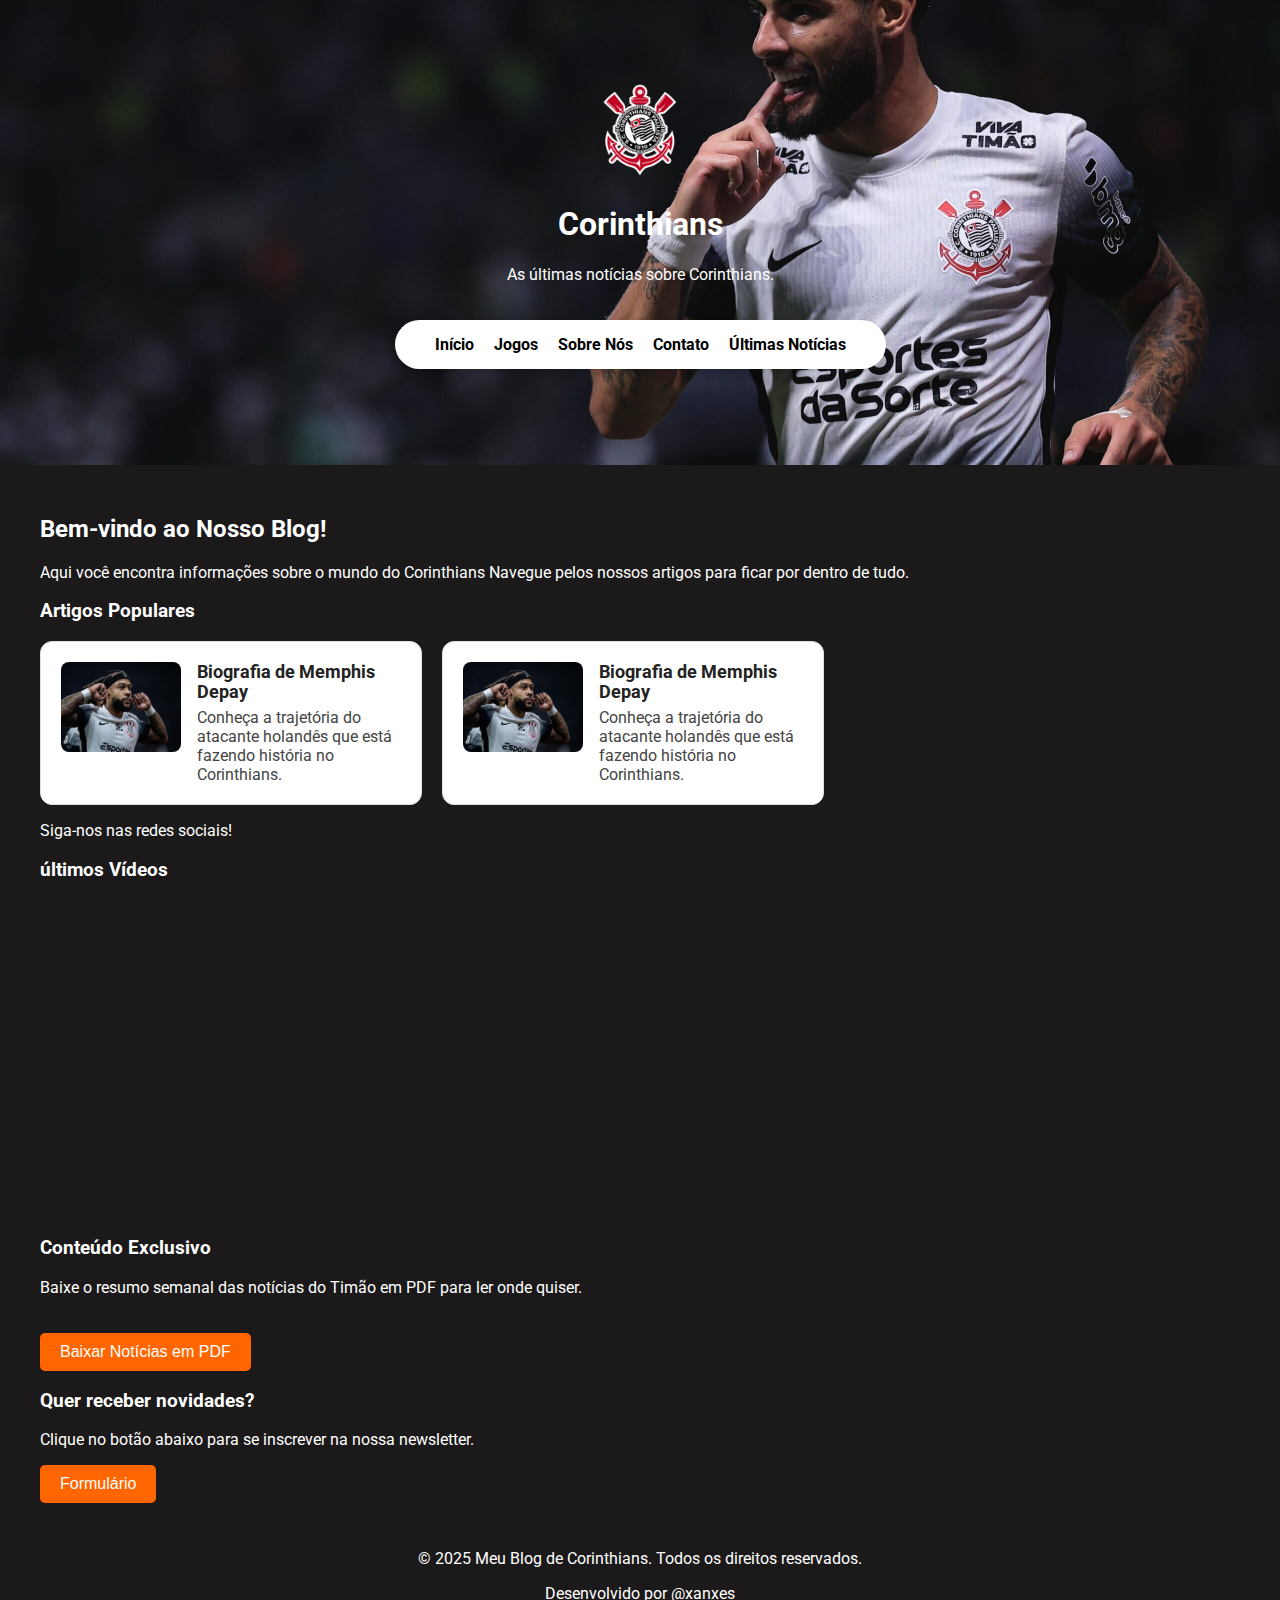
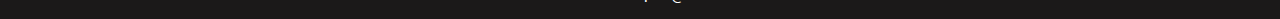
<file: Site/paginaPrincipal/index.html>
<!DOCTYPE html>
<html lang="pt-br">
<head>
    <meta charset="UTF-8">
    <meta name="viewport" content="width=device-width, initial-scale=1.0">
    <link rel="preconnect" href="https://fonts.googleapis.com">
    <link rel="preconnect" href="https://fonts.gstatic.com" crossorigin>
    <link href="https://fonts.googleapis.com/css2?family=Roboto:wght@400;700&display=swap" rel="stylesheet">
    <link rel="stylesheet" href="styles.css"> 
    <title>Document</title>
</head>
<body>
    <header>
        <img src="..\src\images\logo.png" alt="Logo do Corinthians" width="100">
        <h1 id="title">Corinthians</h1>
        <p id="title">As últimas notícias sobre Corinthians.</p>
          <nav>
        <ul>
            <li><a href="#">Início</a></li>
            <li><a href="#">Jogos</a></li>
            <li><a href="#">Sobre Nós</a></li>
            <li><a href="#">Contato</a></li>
            <li><a href="#">Últimas Notícias</a></li>
        </ul>
    </nav>
    </header>
    <main>
        <h2>Bem-vindo ao Nosso Blog!</h2>
        <p>Aqui você encontra informações sobre o mundo do Corinthians
           Navegue pelos nossos artigos para ficar por dentro de tudo.</p>
        <aside>
            <h3>Artigos Populares</h3>
            <ul class="noticias-lista">
                <li class="noticias-card">
                    <img src="..\src\images\memphis.jpg" alt="Memphis">
                    <div>
                        <a href="#">Biografia de Memphis Depay</a>
                        <p>Conheça a trajetória do atacante holandês que está fazendo história no Corinthians.</p>
                    </div>
                </li>
                 <li class="noticias-card">
                    <img src="..\src\images\memphis.jpg" alt="Memphis">
                    <div>
                        <a href="#">Biografia de Memphis Depay</a>
                        <p>Conheça a trajetória do atacante holandês que está fazendo história no Corinthians.</p>
                    </div>
                </li>
            </ul>
            <p>Siga-nos nas redes sociais!</p>
        </aside>

         <h3>últimos Vídeos</h3>
        <iframe width="560" height="315"
        src="https://www.youtube-nocookie.com/embed/HULzfe36Txk?si=2ynzewfdZvpAAdiA"
        title="YouTube video player" frameborder="0" allow="accelerometer; autoplay; clipboard-write; encrypted-media; gyroscope; picture-in-picture; web-share"
        referrerpolicy="strict-origin-when-cross-origin" allowfullscreen>
        </iframe>

          <div class="download-area">
            <h3><i class="fas fa-file-alt"></i> Conteúdo Exclusivo</h3>
            <p>Baixe o resumo semanal das notícias do Timão em PDF para ler onde quiser.</p>
            
             <button id="btn-download-pdf" class="btn-newsletter" style="margin-top: 20px;">Baixar Notícias em PDF</button>
             
        </div>

        <h3>Quer receber novidades?</h3>
        <p>Clique no botão abaixo para se inscrever na nossa newsletter.</p>

        <a href="..\formulario\forms.html">
            <button id="btn-newsletter" class="btn-newsletter">Formulário</button>
        </a> 

     
    </main>
    <footer>
        <p>&copy; 2025 Meu Blog de Corinthians. Todos os direitos reservados.</p>
        <p>Desenvolvido por @xanxes</p>
    </footer>

<script>
    document.getElementById('btn-download-pdf').addEventListener('click', function() {
        const caminhoDoArquivoPDF = './pdfs/revista.pdf';
        const nomeDoArquivoAoBaixar = 'Noticias-Corinthians.pdf';


        const link = document.createElement('a');
        link.href = caminhoDoArquivoPDF;
     
        link.download = nomeDoArquivoAoBaixar; 
        
    
        document.body.appendChild(link);
        
    
        link.click();
        
        
        document.body.removeChild(link);
    });
</script>
</body>
</html>
</file>
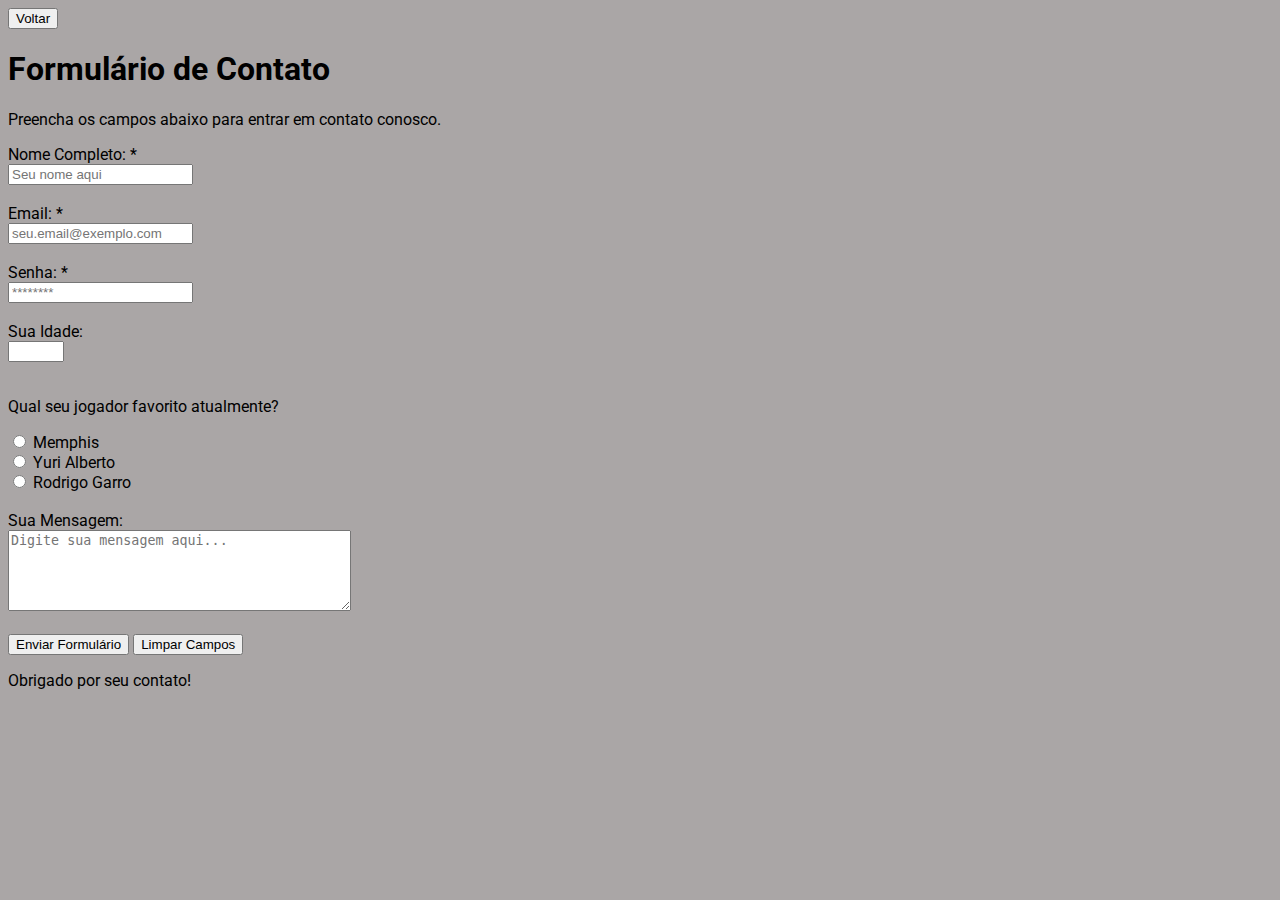
<file: Site/formulario/forms.html>
<!DOCTYPE html>
<html lang="pt-br">
<head>
    <meta charset="UTF-8">
    <meta name="viewport" content="width=device-width, initial-scale=1.0">
    <link rel="stylesheet" href="styles.css"> 
    <link rel="preconnect" href="https://fonts.googleapis.com">
    <link rel="preconnect" href="https://fonts.gstatic.com" crossorigin>
    <link href="https://fonts.googleapis.com/css2?family=Roboto:ital,wght@0,100..900;1,100..900&display=swap" rel="stylesheet">
    <title>Formulário de Contato Simples</title>
</head>
<body>

    <header>
        <a href="..\paginaPrincipal\index.html">
            <button>Voltar</button>
        </a> 
        <h1>Formulário de Contato</h1>
        <p>Preencha os campos abaixo para entrar em contato conosco.</p>
    </header>

    <form id="meuFormulario">

        <label for="nome">Nome Completo: *</label><br>
        <input type="text" id="nome" name="nome" placeholder="Seu nome aqui"><br><br>


        <label for="email">Email: *</label><br>
        <input type="email" id="email" name="email" placeholder="seu.email@exemplo.com"><br><br>


        <label for="senha">Senha: *</label><br>
        <input type="password" id="senha" name="senha" placeholder="********"><br><br>


        <label for="idade">Sua Idade:</label><br>
        <input type="number" id="idade" name="idade" min="18" max="99"><br><br>


        <p>Qual seu jogador favorito atualmente?</p>
        
        <input type="radio" id="memphis" name="jogador_corinthians" value="memphis">
        <label for="memphis">Memphis</label><br>
        
        <input type="radio" id="yuriAlberto" name="jogador_corinthians" value="yuriAlberto">
        <label for="yuriAlberto">Yuri Alberto</label><br>
        
        <input type="radio" id="rodrigoGarro" name="jogador_corinthians" value="rodrigoGarro">
        <label for="rodrigoGarro">Rodrigo Garro</label><br><br>


        <label for="mensagem">Sua Mensagem:</label><br>
        <textarea id="mensagem" name="mensagem" rows="5" cols="40" placeholder="Digite sua mensagem aqui..."></textarea><br><br>

        <button type="submit">Enviar Formulário</button>
        <button type="reset">Limpar Campos</button>
    </form>

    <footer>
        <p>Obrigado por seu contato!</p>
    </footer>

    <script>
        const formulario = document.getElementById('meuFormulario');

        formulario.addEventListener('submit', function(event) {
            event.preventDefault();

        
            const nome = document.getElementById('nome').value;
            const email = document.getElementById('email').value;
            const senha = document.getElementById('senha').value;

           
            if (nome === "") {
                alert("Por favor, preencha o seu NOME COMPLETO.");
                document.getElementById('nome').focus();
                return;
            }

           
            if (email === "") {
                alert("O campo EMAIL é obrigatório.");
                document.getElementById('email').focus();
                return;
            }

        
            if (senha === "") {
                alert("Você precisa criar uma SENHA.");
                document.getElementById('senha').focus();
                return;
            }
            
        
            if (senha.length < 6) {
                alert("A senha deve ter pelo menos 6 caracteres.");
                document.getElementById('senha').focus();
                return;
            }

    
            alert("Formulário validado e enviado com sucesso! VAI CORINTHIANS!");
            
    
            formulario.reset();
        });
    </script>

</body>
</html>
</file>
<file: Site/paginaPrincipal/styles.css>
header {
    background-image: url('../src/images/header_yuri.jpg');
    background-size: cover;
    background-position: center center;
    text-align: center;
    padding: 80px 16px; 
    box-sizing: border-box;
}

#title{
    color: white;

}

#subtitle {
    color: white;

}

main {
    padding: 30px; 
    margin: 0 auto;
    max-width: 1200px; 
}

.noticias-lista {
    display: flex;
    flex-direction: row;
    flex-wrap: wrap;
    gap: 20px;
    padding: 0;
    margin: 0;
    justify-content: flex-start;
}

.noticias-card {
    background: #fff;
    border: 1px solid #e0e0e0;
    border-radius: 12px;
    padding: 20px;
    display: flex;
    align-items: flex-start;
    gap: 16px;
    min-width: 300px;
    max-width: 340px;
}

.noticias-card img {
    border-radius: 8px;
    width: 120px;
    height: 90px;
}
.noticias-card a {
    font-weight: 700;
    color: #222;
    text-decoration: none;
    font-size: 1.1em;
    margin-bottom: 6px;
    display: inline-block;
}
.noticias-card p {
    margin: 0;
    color: #444;
    font-size: 0.98em;
}
body {
    font-family: 'Roboto', Arial, Helvetica, sans-serif;
    background: #1b1919;
     height: 100%;
    margin: 0;
    padding: 0;
    box-sizing: border-box;
    
}


h1{
    color: rgb(0, 0, 0);
    text-align: center;
}

h2, p, h3 {
    color: white;
    
}

#subtitle, footer {
    color: rgb(0, 0, 0);
    text-align: center;
    
}

nav ul {
    background-color: white;  
    border-radius: 50px;      
    padding: 15px 40px;        
    display: inline-flex;      
    justify-content: center;
    gap: 20px;
    list-style-type: none;
    margin-top: 20px;         
    box-shadow: 0 4px 10px rgba(0,0,0,0.2); 
}

nav a {
    color: #000;              
    text-decoration: none;     
    font-weight: bold;        
    font-size: 1rem;
    transition: color 0.3s;    
}

nav a:hover {
    color: #ff6600;           
}

.btn-newsletter {
    background-color: #ff6600;
    color: white;
    border: none;
    padding: 10px 20px;
    border-radius: 5px;
    cursor: pointer;
    font-size: 1em;
}
</file>
<file: Site/formulario/styles.css>
body {
     font-family: 'Roboto', Arial, Helvetica, sans-serif;
    background: #aaa6a6;
}
</file>
